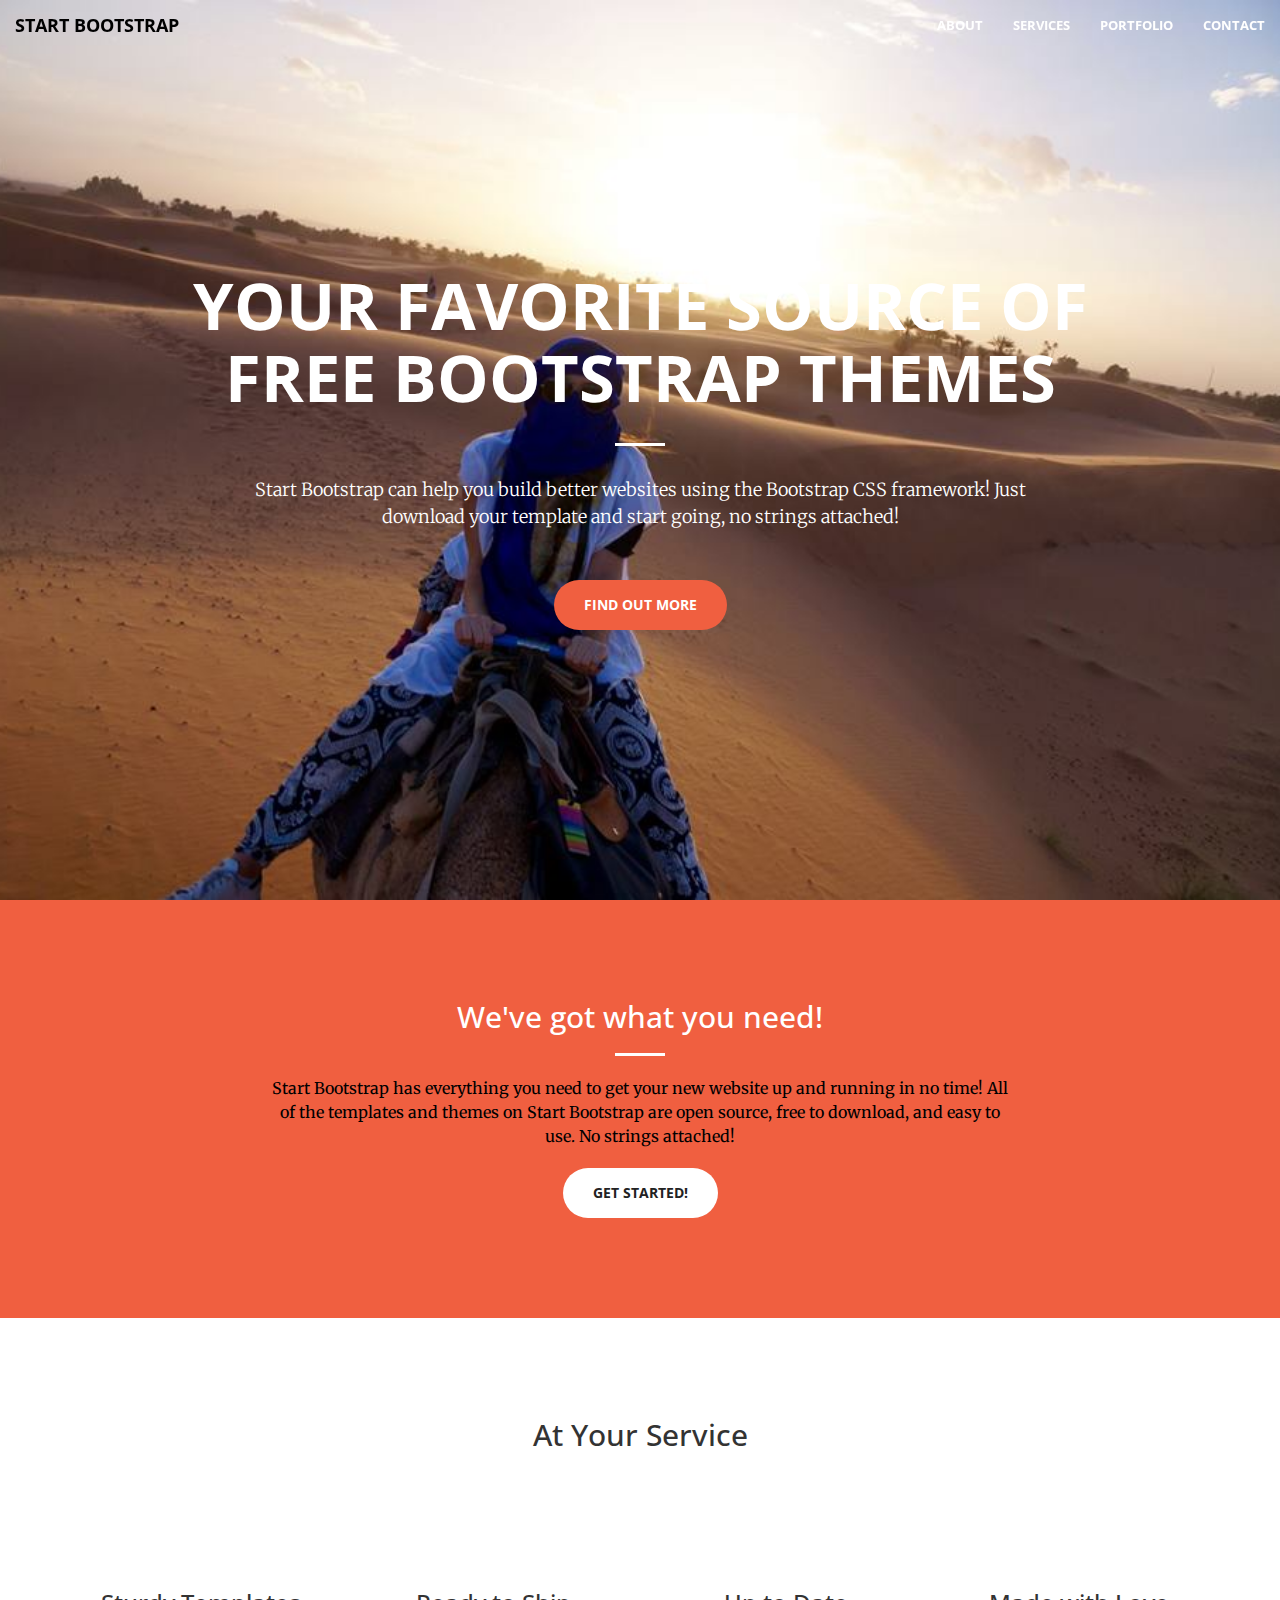
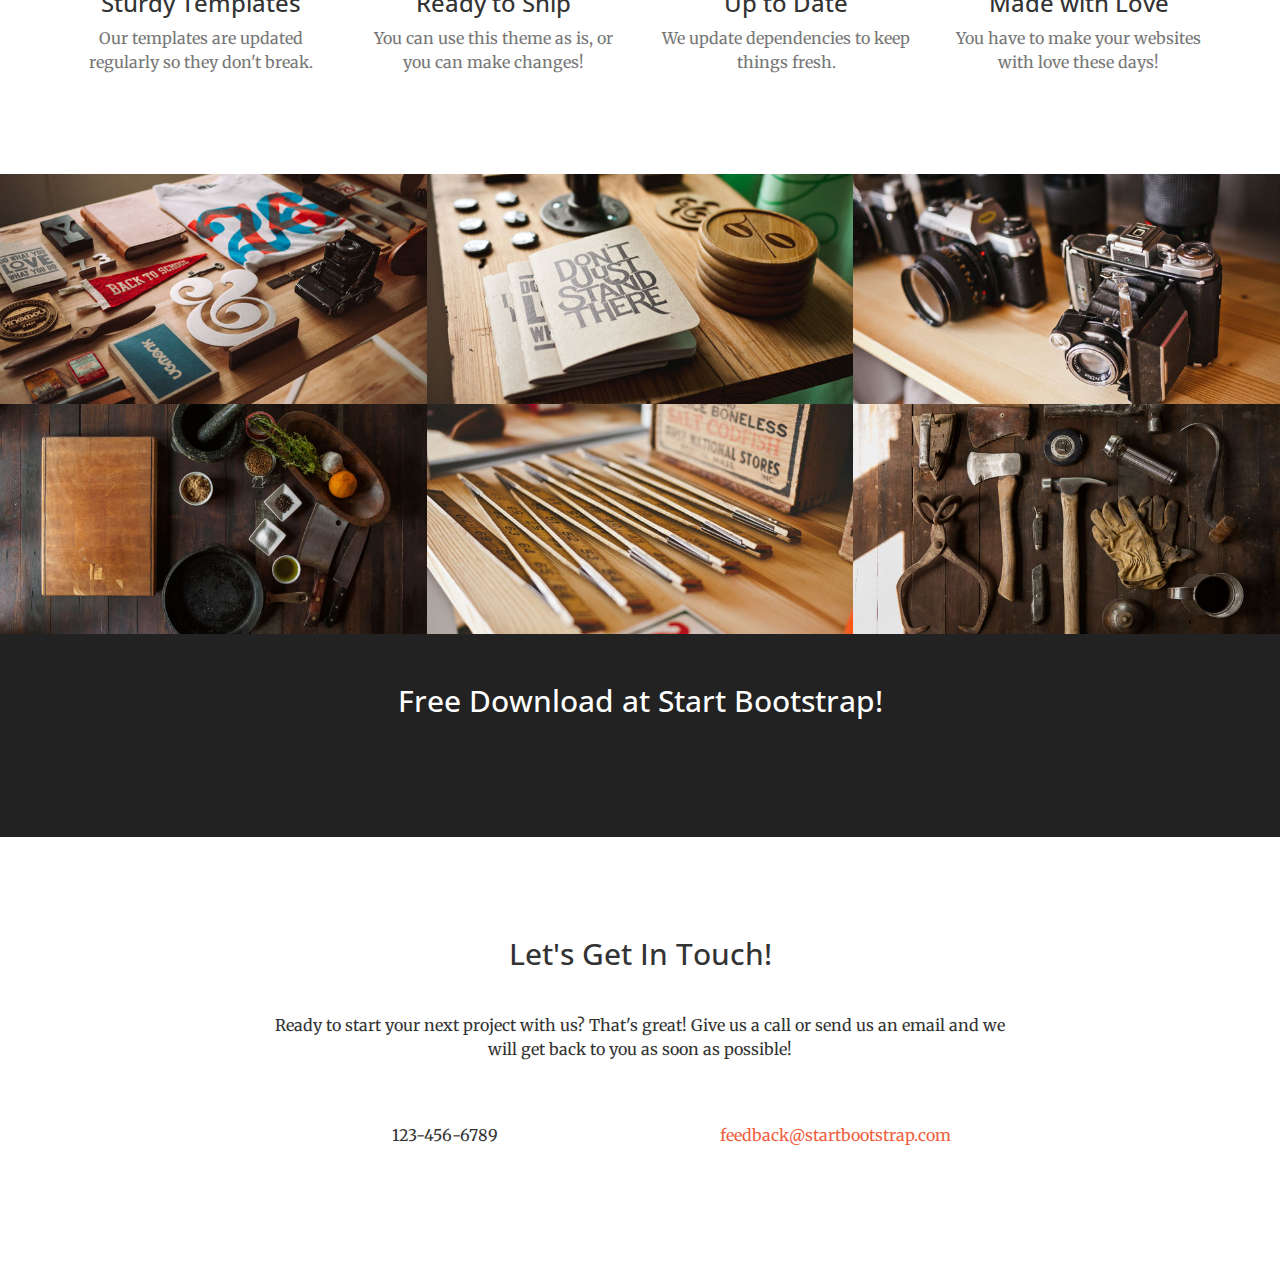
<file: theme/startbootstrap-creative-1.0.2/index.html>
<!DOCTYPE html>
<html lang="en">

<head>

    <meta charset="utf-8">
    <meta http-equiv="X-UA-Compatible" content="IE=edge">
    <meta name="viewport" content="width=device-width, initial-scale=1">
    <meta name="description" content="">
    <meta name="author" content="">

    <title>Creative - Start Bootstrap Theme</title>

    <!-- Bootstrap Core CSS -->
    <link rel="stylesheet" href="css/bootstrap.min.css" type="text/css">

    <!-- Custom Fonts -->
    <link href='http://fonts.googleapis.com/css?family=Open+Sans:300italic,400italic,600italic,700italic,800italic,400,300,600,700,800' rel='stylesheet' type='text/css'>
    <link href='http://fonts.googleapis.com/css?family=Merriweather:400,300,300italic,400italic,700,700italic,900,900italic' rel='stylesheet' type='text/css'>
    <link rel="stylesheet" href="font-awesome/css/font-awesome.min.css" type="text/css">

    <!-- Plugin CSS -->
    <link rel="stylesheet" href="css/animate.min.css" type="text/css">

    <!-- Custom CSS -->
    <link rel="stylesheet" href="css/creative.css" type="text/css">

    <!-- HTML5 Shim and Respond.js IE8 support of HTML5 elements and media queries -->
    <!-- WARNING: Respond.js doesn't work if you view the page via file:// -->
    <!--[if lt IE 9]>
        <script src="https://oss.maxcdn.com/libs/html5shiv/3.7.0/html5shiv.js"></script>
        <script src="https://oss.maxcdn.com/libs/respond.js/1.4.2/respond.min.js"></script>
    <![endif]-->

</head>

<body id="page-top">

    <nav id="mainNav" class="navbar navbar-default navbar-fixed-top">
        <div class="container-fluid">
            <!-- Brand and toggle get grouped for better mobile display -->
            <div class="navbar-header">
                <button type="button" class="navbar-toggle collapsed" data-toggle="collapse" data-target="#bs-example-navbar-collapse-1">
                    <span class="sr-only">Toggle navigation</span>
                    <span class="icon-bar"></span>
                    <span class="icon-bar"></span>
                    <span class="icon-bar"></span>
                </button>
                <a class="navbar-brand page-scroll" href="#page-top">Start Bootstrap</a>
            </div>

            <!-- Collect the nav links, forms, and other content for toggling -->
            <div class="collapse navbar-collapse" id="bs-example-navbar-collapse-1">
                <ul class="nav navbar-nav navbar-right">
                    <li>
                        <a class="page-scroll" href="#about">About</a>
                    </li>
                    <li>
                        <a class="page-scroll" href="#services">Services</a>
                    </li>
                    <li>
                        <a class="page-scroll" href="#portfolio">Portfolio</a>
                    </li>
                    <li>
                        <a class="page-scroll" href="#contact">Contact</a>
                    </li>
                </ul>
            </div>
            <!-- /.navbar-collapse -->
        </div>
        <!-- /.container-fluid -->
    </nav>

    <header>
        <div class="header-content">
            <div class="header-content-inner">
                <h1>Your Favorite Source of Free Bootstrap Themes</h1>
                <hr>
                <p>Start Bootstrap can help you build better websites using the Bootstrap CSS framework! Just download your template and start going, no strings attached!</p>
                <a href="#about" class="btn btn-primary btn-xl page-scroll">Find Out More</a>
            </div>
        </div>
    </header>

    <section class="bg-primary" id="about">
        <div class="container">
            <div class="row">
                <div class="col-lg-8 col-lg-offset-2 text-center">
                    <h2 class="section-heading">We've got what you need!</h2>
                    <hr class="light">
                    <p class="text-faded">Start Bootstrap has everything you need to get your new website up and running in no time! All of the templates and themes on Start Bootstrap are open source, free to download, and easy to use. No strings attached!</p>
                    <a href="#" class="btn btn-default btn-xl">Get Started!</a>
                </div>
            </div>
        </div>
    </section>

    <section id="services">
        <div class="container">
            <div class="row">
                <div class="col-lg-12 text-center">
                    <h2 class="section-heading">At Your Service</h2>
                    <hr class="primary">
                </div>
            </div>
        </div>
        <div class="container">
            <div class="row">
                <div class="col-lg-3 col-md-6 text-center">
                    <div class="service-box">
                        <i class="fa fa-4x fa-diamond wow bounceIn text-primary"></i>
                        <h3>Sturdy Templates</h3>
                        <p class="text-muted">Our templates are updated regularly so they don't break.</p>
                    </div>
                </div>
                <div class="col-lg-3 col-md-6 text-center">
                    <div class="service-box">
                        <i class="fa fa-4x fa-paper-plane wow bounceIn text-primary" data-wow-delay=".1s"></i>
                        <h3>Ready to Ship</h3>
                        <p class="text-muted">You can use this theme as is, or you can make changes!</p>
                    </div>
                </div>
                <div class="col-lg-3 col-md-6 text-center">
                    <div class="service-box">
                        <i class="fa fa-4x fa-newspaper-o wow bounceIn text-primary" data-wow-delay=".2s"></i>
                        <h3>Up to Date</h3>
                        <p class="text-muted">We update dependencies to keep things fresh.</p>
                    </div>
                </div>
                <div class="col-lg-3 col-md-6 text-center">
                    <div class="service-box">
                        <i class="fa fa-4x fa-heart wow bounceIn text-primary" data-wow-delay=".3s"></i>
                        <h3>Made with Love</h3>
                        <p class="text-muted">You have to make your websites with love these days!</p>
                    </div>
                </div>
            </div>
        </div>
    </section>

    <section class="no-padding" id="portfolio">
        <div class="container-fluid">
            <div class="row no-gutter">
                <div class="col-lg-4 col-sm-6">
                    <a href="#" class="portfolio-box">
                        <img src="img/portfolio/1.jpg" class="img-responsive" alt="">
                        <div class="portfolio-box-caption">
                            <div class="portfolio-box-caption-content">
                                <div class="project-category text-faded">
                                    Category
                                </div>
                                <div class="project-name">
                                    Project Name
                                </div>
                            </div>
                        </div>
                    </a>
                </div>
                <div class="col-lg-4 col-sm-6">
                    <a href="#" class="portfolio-box">
                        <img src="img/portfolio/2.jpg" class="img-responsive" alt="">
                        <div class="portfolio-box-caption">
                            <div class="portfolio-box-caption-content">
                                <div class="project-category text-faded">
                                    Category
                                </div>
                                <div class="project-name">
                                    Project Name
                                </div>
                            </div>
                        </div>
                    </a>
                </div>
                <div class="col-lg-4 col-sm-6">
                    <a href="#" class="portfolio-box">
                        <img src="img/portfolio/3.jpg" class="img-responsive" alt="">
                        <div class="portfolio-box-caption">
                            <div class="portfolio-box-caption-content">
                                <div class="project-category text-faded">
                                    Category
                                </div>
                                <div class="project-name">
                                    Project Name
                                </div>
                            </div>
                        </div>
                    </a>
                </div>
                <div class="col-lg-4 col-sm-6">
                    <a href="#" class="portfolio-box">
                        <img src="img/portfolio/4.jpg" class="img-responsive" alt="">
                        <div class="portfolio-box-caption">
                            <div class="portfolio-box-caption-content">
                                <div class="project-category text-faded">
                                    Category
                                </div>
                                <div class="project-name">
                                    Project Name
                                </div>
                            </div>
                        </div>
                    </a>
                </div>
                <div class="col-lg-4 col-sm-6">
                    <a href="#" class="portfolio-box">
                        <img src="img/portfolio/5.jpg" class="img-responsive" alt="">
                        <div class="portfolio-box-caption">
                            <div class="portfolio-box-caption-content">
                                <div class="project-category text-faded">
                                    Category
                                </div>
                                <div class="project-name">
                                    Project Name
                                </div>
                            </div>
                        </div>
                    </a>
                </div>
                <div class="col-lg-4 col-sm-6">
                    <a href="#" class="portfolio-box">
                        <img src="img/portfolio/6.jpg" class="img-responsive" alt="">
                        <div class="portfolio-box-caption">
                            <div class="portfolio-box-caption-content">
                                <div class="project-category text-faded">
                                    Category
                                </div>
                                <div class="project-name">
                                    Project Name
                                </div>
                            </div>
                        </div>
                    </a>
                </div>
            </div>
        </div>
    </section>

    <aside class="bg-dark">
        <div class="container text-center">
            <div class="call-to-action">
                <h2>Free Download at Start Bootstrap!</h2>
                <a href="#" class="btn btn-default btn-xl wow tada">Download Now!</a>
            </div>
        </div>
    </aside>

    <section id="contact">
        <div class="container">
            <div class="row">
                <div class="col-lg-8 col-lg-offset-2 text-center">
                    <h2 class="section-heading">Let's Get In Touch!</h2>
                    <hr class="primary">
                    <p>Ready to start your next project with us? That's great! Give us a call or send us an email and we will get back to you as soon as possible!</p>
                </div>
                <div class="col-lg-4 col-lg-offset-2 text-center">
                    <i class="fa fa-phone fa-3x wow bounceIn"></i>
                    <p>123-456-6789</p>
                </div>
                <div class="col-lg-4 text-center">
                    <i class="fa fa-envelope-o fa-3x wow bounceIn" data-wow-delay=".1s"></i>
                    <p><a href="mailto:your-email@your-domain.com">feedback@startbootstrap.com</a></p>
                </div>
            </div>
        </div>
    </section>

    <!-- jQuery -->
    <script src="js/jquery.js"></script>

    <!-- Bootstrap Core JavaScript -->
    <script src="js/bootstrap.min.js"></script>

    <!-- Plugin JavaScript -->
    <script src="js/jquery.easing.min.js"></script>
    <script src="js/jquery.fittext.js"></script>
    <script src="js/wow.min.js"></script>

    <!-- Custom Theme JavaScript -->
    <script src="js/creative.js"></script>

</body>

</html>
</file>
<file: theme/startbootstrap-creative-1.0.2/css/creative.css>
/*!
 * Start Bootstrap - Creative Bootstrap Theme (http://startbootstrap.com)
 * Code licensed under the Apache License v2.0.
 * For details, see http://www.apache.org/licenses/LICENSE-2.0.
 */

html,
body {
    width: 100%;
    height: 100%;
}

body {
    font-family: Merriweather,'Helvetica Neue',Arial,sans-serif;
}

hr {
    max-width: 50px;
    border-color: white;
    border-width: 3px;
}

hr.light {
    border-color: #fff;
}

a {
    color: #f05f40;
    -webkit-transition: all .35s;
    -moz-transition: all .35s;
    transition: all .35s;
}

a:hover,
a:focus {
    color: #eb3812;
}

h1,
h2,
h3,
h4,
h5,
h6 {
    font-family: 'Open Sans','Helvetica Neue',Arial,sans-serif;
}

p {
    margin-bottom: 20px;
    font-size: 16px;
    line-height: 1.5;
}

.bg-primary {
    background-color: #f05f40;
}

.bg-dark {
    color: #fff;
    background-color: #222;
}

.text-faded {
    color: black;
}

section {
    padding: 100px 0;
}

aside {
    padding: 50px 0;
}

.no-padding {
    padding: 0;
}

.navbar-default {
    border: none;
    font-family: 'Open Sans','Helvetica Neue',Arial,sans-serif;
    background: none;
    -webkit-transition: all .35s;
    -moz-transition: all .35s;
    transition: all .35s;
}

.navbar-default .navbar-header .navbar-brand {
    text-transform: uppercase;
    font-family: 'Open Sans','Helvetica Neue',Arial,sans-serif;
    font-weight: 700;
    color: #f05f40;
}

.navbar-default .navbar-header .navbar-brand:hover,
.navbar-default .navbar-header .navbar-brand:focus {
    color: #eb3812;
}

.navbar-default .nav > li>a,
.navbar-default .nav>li>a:focus {
    text-transform: uppercase;
    font-size: 13px;
    font-weight: 700;
    color: #222;
}

.navbar-default .nav > li>a:hover,
.navbar-default .nav>li>a:focus:hover {
    color: #f05f40;
}

.navbar-default .nav > li.active>a,
.navbar-default .nav>li.active>a:focus {
    color: #f05f40!important;
    background-color: transparent;
}

.navbar-default .nav > li.active>a:hover,
.navbar-default .nav>li.active>a:focus:hover {
    background-color: transparent;
}

@media(min-width:768px) {
    .navbar-default {
        border-color: rgba(255,255,255,.3);
        background-color: transparent;
    }

    .navbar-default .navbar-header .navbar-brand {
        color: white;
    }

    .navbar-default .navbar-header .navbar-brand:hover,
    .navbar-default .navbar-header .navbar-brand:focus {
        color: #000;
    }

    .navbar-default .nav > li>a,
    .navbar-default .nav>li>a:focus {
        color: white;
    }

    .navbar-default .nav > li>a:hover,
    .navbar-default .nav>li>a:focus:hover {
        color: #000;
    }

    .navbar-default.affix {
        border-color: rgba(34,34,34,.05);
        background-color: #fff;
    }

    .navbar-default.affix .navbar-header .navbar-brand {
        font-size: 14px;
        color: #f05f40;
    }

    .navbar-default.affix .navbar-header .navbar-brand:hover,
    .navbar-default.affix .navbar-header .navbar-brand:focus {
        color: #eb3812;
    }

    .navbar-default.affix .nav > li>a,
    .navbar-default.affix .nav>li>a:focus {
        color: #222;
    }

    .navbar-default.affix .nav > li>a:hover,
    .navbar-default.affix .nav>li>a:focus:hover {
        color: #f05f40;
    }
}

header {
    position: relative;
    width: 100%;
    min-height: auto;
    text-align: center;
    color: #fff;
    background-image: url(../img/morocco.jpg);
    background-position: center;
    -webkit-background-size: cover;
    -moz-background-size: cover;
    background-size: cover;
    -o-background-size: cover;
}

header .header-content {
    position: relative;
    width: 100%;
    padding: 100px 15px;
    text-align: center;
}

header .header-content .header-content-inner h1 {
    margin-top: 0;
    margin-bottom: 0;
    text-transform: uppercase;
    font-weight: 700;
}

header .header-content .header-content-inner hr {
    margin: 30px auto;
}

header .header-content .header-content-inner p {
    margin-bottom: 50px;
    font-size: 16px;
    font-weight: 300;
    color: white;
}

@media(min-width:768px) {
    header {
        min-height: 100%;
    }

    header .header-content {
        position: absolute;
        top: 50%;
        padding: 0 50px;
        -webkit-transform: translateY(-50%);
        -ms-transform: translateY(-50%);
        transform: translateY(-50%);
    }

    header .header-content .header-content-inner {
        margin-right: auto;
        margin-left: auto;
        max-width: 1000px;
    }

    header .header-content .header-content-inner p {
        margin-right: auto;
        margin-left: auto;
        max-width: 80%;
        font-size: 18px;
    }
}

.section-heading {
    margin-top: 0;
}

.service-box {
    margin: 50px auto 0;
    max-width: 400px;
}

@media(min-width:992px) {
    .service-box {
        margin: 20px auto 0;
    }
}

.service-box p {
    margin-bottom: 0;
}

.portfolio-box {
    display: block;
    position: relative;
    margin: 0 auto;
    max-width: 650px;
}

.portfolio-box .portfolio-box-caption {
    display: block;
    position: absolute;
    bottom: 0;
    width: 100%;
    height: 100%;
    text-align: center;
    color: #fff;
    opacity: 0;
    background: rgba(211,211,211,.5);
    -webkit-transition: all .35s;
    -moz-transition: all .35s;
    transition: all .35s;
}

.portfolio-box .portfolio-box-caption .portfolio-box-caption-content {
    position: absolute;
    top: 50%;
    width: 100%;
    text-align: center;
    transform: translateY(-50%);
}

.portfolio-box .portfolio-box-caption .portfolio-box-caption-content .project-category,
.portfolio-box .portfolio-box-caption .portfolio-box-caption-content .project-name {
    padding: 0 15px;
    font-family: 'Open Sans','Helvetica Neue',Arial,sans-serif;
    color:black;
}

.portfolio-box .portfolio-box-caption .portfolio-box-caption-content .project-category {
    text-transform: uppercase;
    font-size: 14px;
    font-weight: 600;
}

.portfolio-box .portfolio-box-caption .portfolio-box-caption-content .project-name {
    font-size: 18px;
}

.portfolio-box:hover .portfolio-box-caption {
    opacity: 1;
}

@media(min-width:768px) {
    .portfolio-box .portfolio-box-caption .portfolio-box-caption-content .project-category {
        font-size: 16px;
    }

    .portfolio-box .portfolio-box-caption .portfolio-box-caption-content .project-name {
        font-size: 22px;
    }
}

.call-to-action h2 {
    margin: 0 auto 20px;
}

.text-primary {
    color: #f05f40;
}

.no-gutter > [class*=col-] {
    padding-right: 0;
    padding-left: 0;
}

.btn-default {
    border-color: #fff;
    color: #222;
    background-color: #fff;
    -webkit-transition: all .35s;
    -moz-transition: all .35s;
    transition: all .35s;
}

.btn-default:hover,
.btn-default:focus,
.btn-default.focus,
.btn-default:active,
.btn-default.active,
.open > .dropdown-toggle.btn-default {
    border-color: #ededed;
    color: #222;
    background-color: #f2f2f2;
}

.btn-default:active,
.btn-default.active,
.open > .dropdown-toggle.btn-default {
    background-image: none;
}

.btn-default.disabled,
.btn-default[disabled],
fieldset[disabled] .btn-default,
.btn-default.disabled:hover,
.btn-default[disabled]:hover,
fieldset[disabled] .btn-default:hover,
.btn-default.disabled:focus,
.btn-default[disabled]:focus,
fieldset[disabled] .btn-default:focus,
.btn-default.disabled.focus,
.btn-default[disabled].focus,
fieldset[disabled] .btn-default.focus,
.btn-default.disabled:active,
.btn-default[disabled]:active,
fieldset[disabled] .btn-default:active,
.btn-default.disabled.active,
.btn-default[disabled].active,
fieldset[disabled] .btn-default.active {
    border-color: #fff;
    background-color: #fff;
}

.btn-default .badge {
    color: #fff;
    background-color: #222;
}

.btn-primary {
    border-color: #f05f40;
    color: #fff;
    background-color: #f05f40;
    -webkit-transition: all .35s;
    -moz-transition: all .35s;
    transition: all .35s;
}

.btn-primary:hover,
.btn-primary:focus,
.btn-primary.focus,
.btn-primary:active,
.btn-primary.active,
.open > .dropdown-toggle.btn-primary {
    border-color: #ed431f;
    color: #fff;
    background-color: #ee4b28;
}

.btn-primary:active,
.btn-primary.active,
.open > .dropdown-toggle.btn-primary {
    background-image: none;
}

.btn-primary.disabled,
.btn-primary[disabled],
fieldset[disabled] .btn-primary,
.btn-primary.disabled:hover,
.btn-primary[disabled]:hover,
fieldset[disabled] .btn-primary:hover,
.btn-primary.disabled:focus,
.btn-primary[disabled]:focus,
fieldset[disabled] .btn-primary:focus,
.btn-primary.disabled.focus,
.btn-primary[disabled].focus,
fieldset[disabled] .btn-primary.focus,
.btn-primary.disabled:active,
.btn-primary[disabled]:active,
fieldset[disabled] .btn-primary:active,
.btn-primary.disabled.active,
.btn-primary[disabled].active,
fieldset[disabled] .btn-primary.active {
    border-color: #f05f40;
    background-color: #f05f40;
}

.btn-primary .badge {
    color: #f05f40;
    background-color: #fff;
}

.btn {
    border: 0;
    border-radius: 300px;
    text-transform: uppercase;
    font-family: 'Open Sans','Helvetica Neue',Arial,sans-serif;
    font-weight: 700;
}

.btn-xl {
    padding: 15px 30px;
}

::-moz-selection {
    text-shadow: none;
    color: #fff;
    background: #222;
}

::selection {
    text-shadow: none;
    color: #fff;
    background: #222;
}

img::selection {
    color: #fff;
    background: 0 0;
}

img::-moz-selection {
    color: #fff;
    background: 0 0;
}

body {
    webkit-tap-highlight-color: #222;
}
</file>
